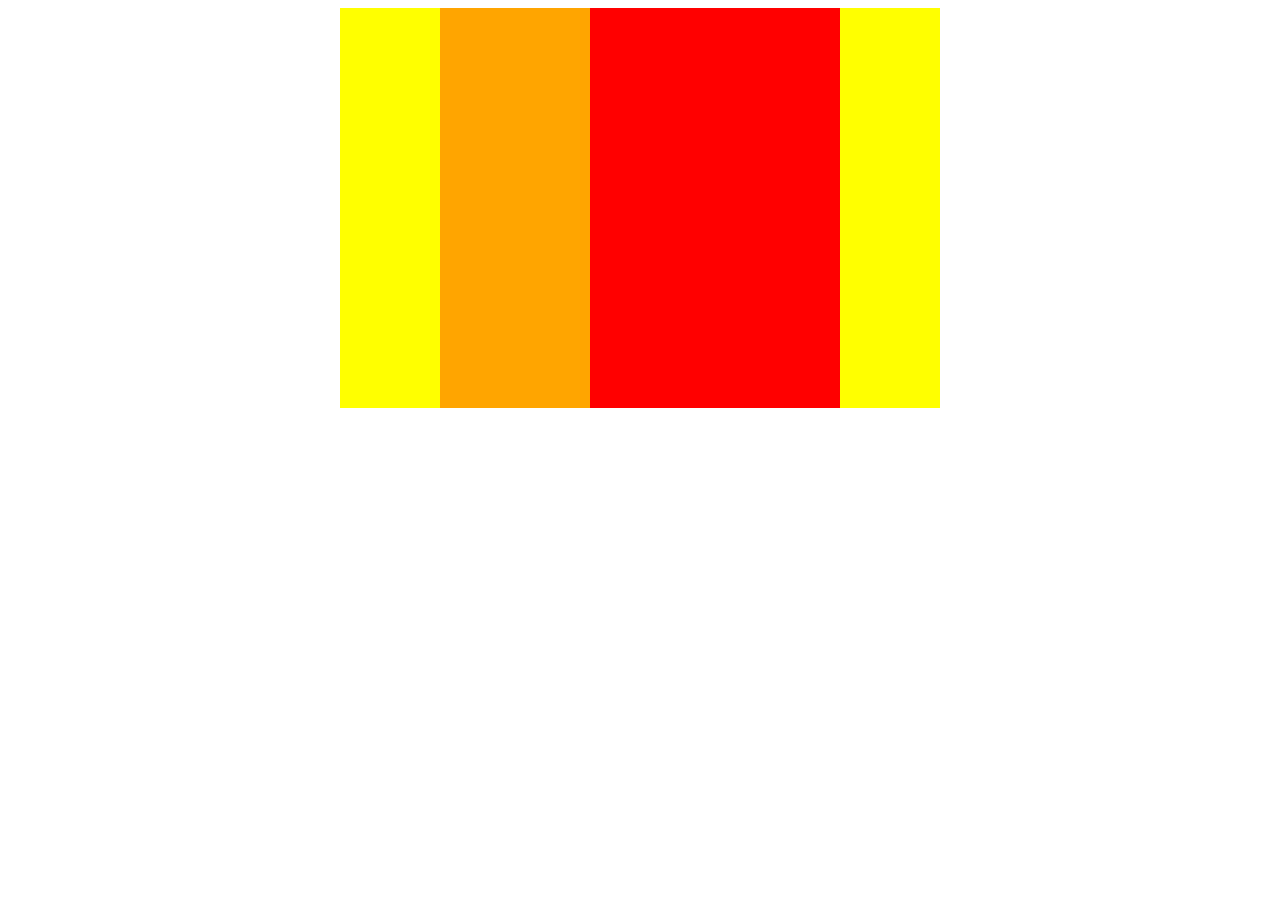
<file: 1-4/boxes/index.html>
<!DOCTYPE html>
<html lang="ja">
  <head>
    <meta charset="UTF-8">
    <link rel="stylesheet" href="style.css">
    <title>boxes</title>
  </head>

  <body>
    <div class="boxes">
      <div class="box1"></div>
      <div class="box2"></div>
    </div>
  </body>
</html>
</file>
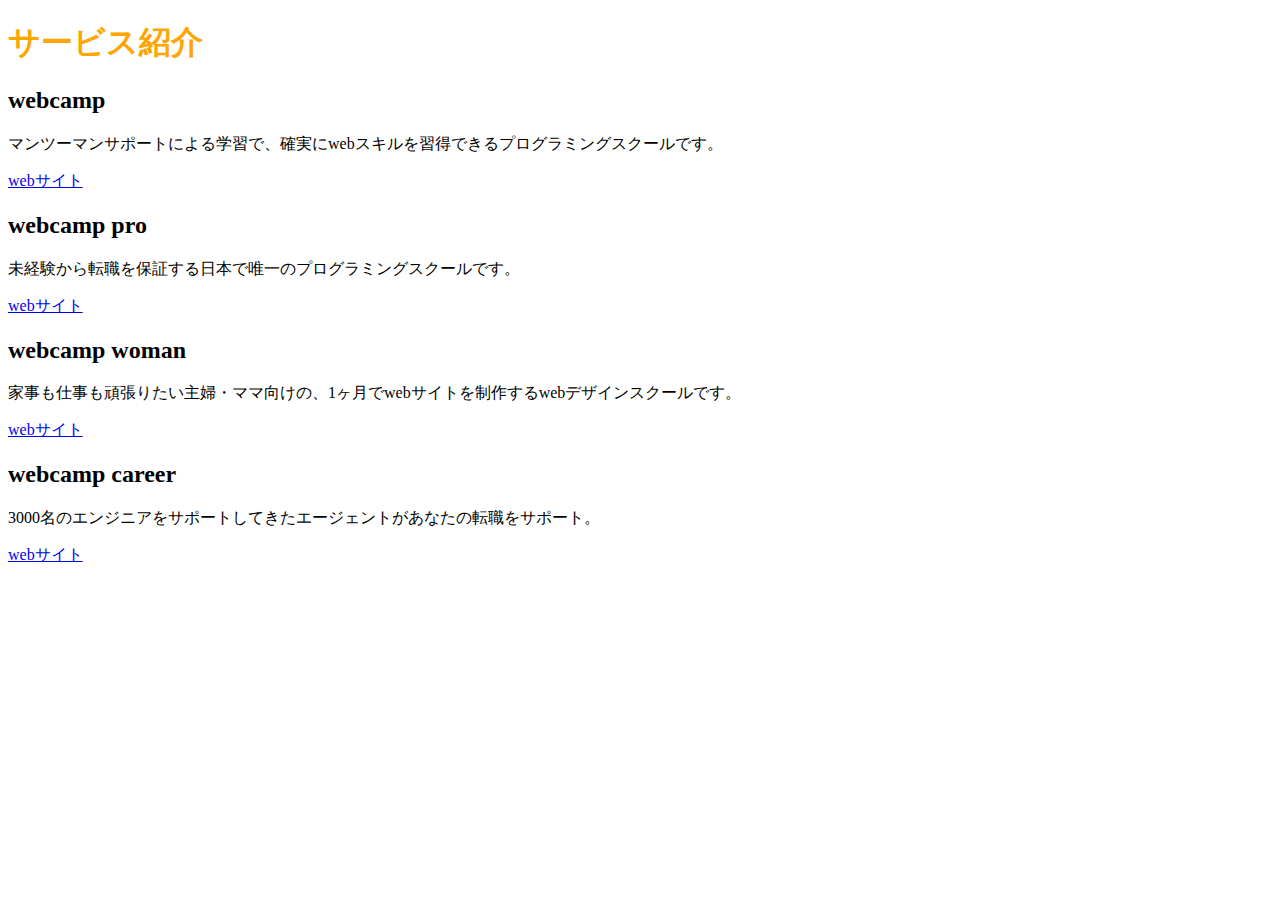
<file: 1-2/chapter2_exercise.html>
<!DOCTYPE html>
<html lang="ja">
  <head>
    <meta charset="UTF-8">
    <title>DMM WEBCAMP</title>
    <link rel="stylesheet" href="chapter2_exercise.css">
  </head>

  <body>
    <h1 class="page-header-title">サービス紹介</h1>
    <h2>webcamp</h2>
    <p>マンツーマンサポートによる学習で、確実にwebスキルを習得できるプログラミングスクールです。</p>
    <a href="https://web-camp.io/">webサイト</a>
    <h2>webcamp pro</h2>
    <p>未経験から転職を保証する日本で唯一のプログラミングスクールです。</p>
    <a href="https://web-camp.io/pro/">webサイト</a>
    <h2>webcamp woman</h2>
    <p>家事も仕事も頑張りたい主婦・ママ向けの、1ヶ月でwebサイトを制作するwebデザインスクールです。</p>
    <a href="https://web-camp.io/skills/">webサイト</a>
    <h2>webcamp career</h2>
    <p>3000名のエンジニアをサポートしてきたエージェントがあなたの転職をサポート。</p>
    <a href="https://web-camp.io/pro/#job_change_flow">webサイト</a>
  </body>
</html>
</file>
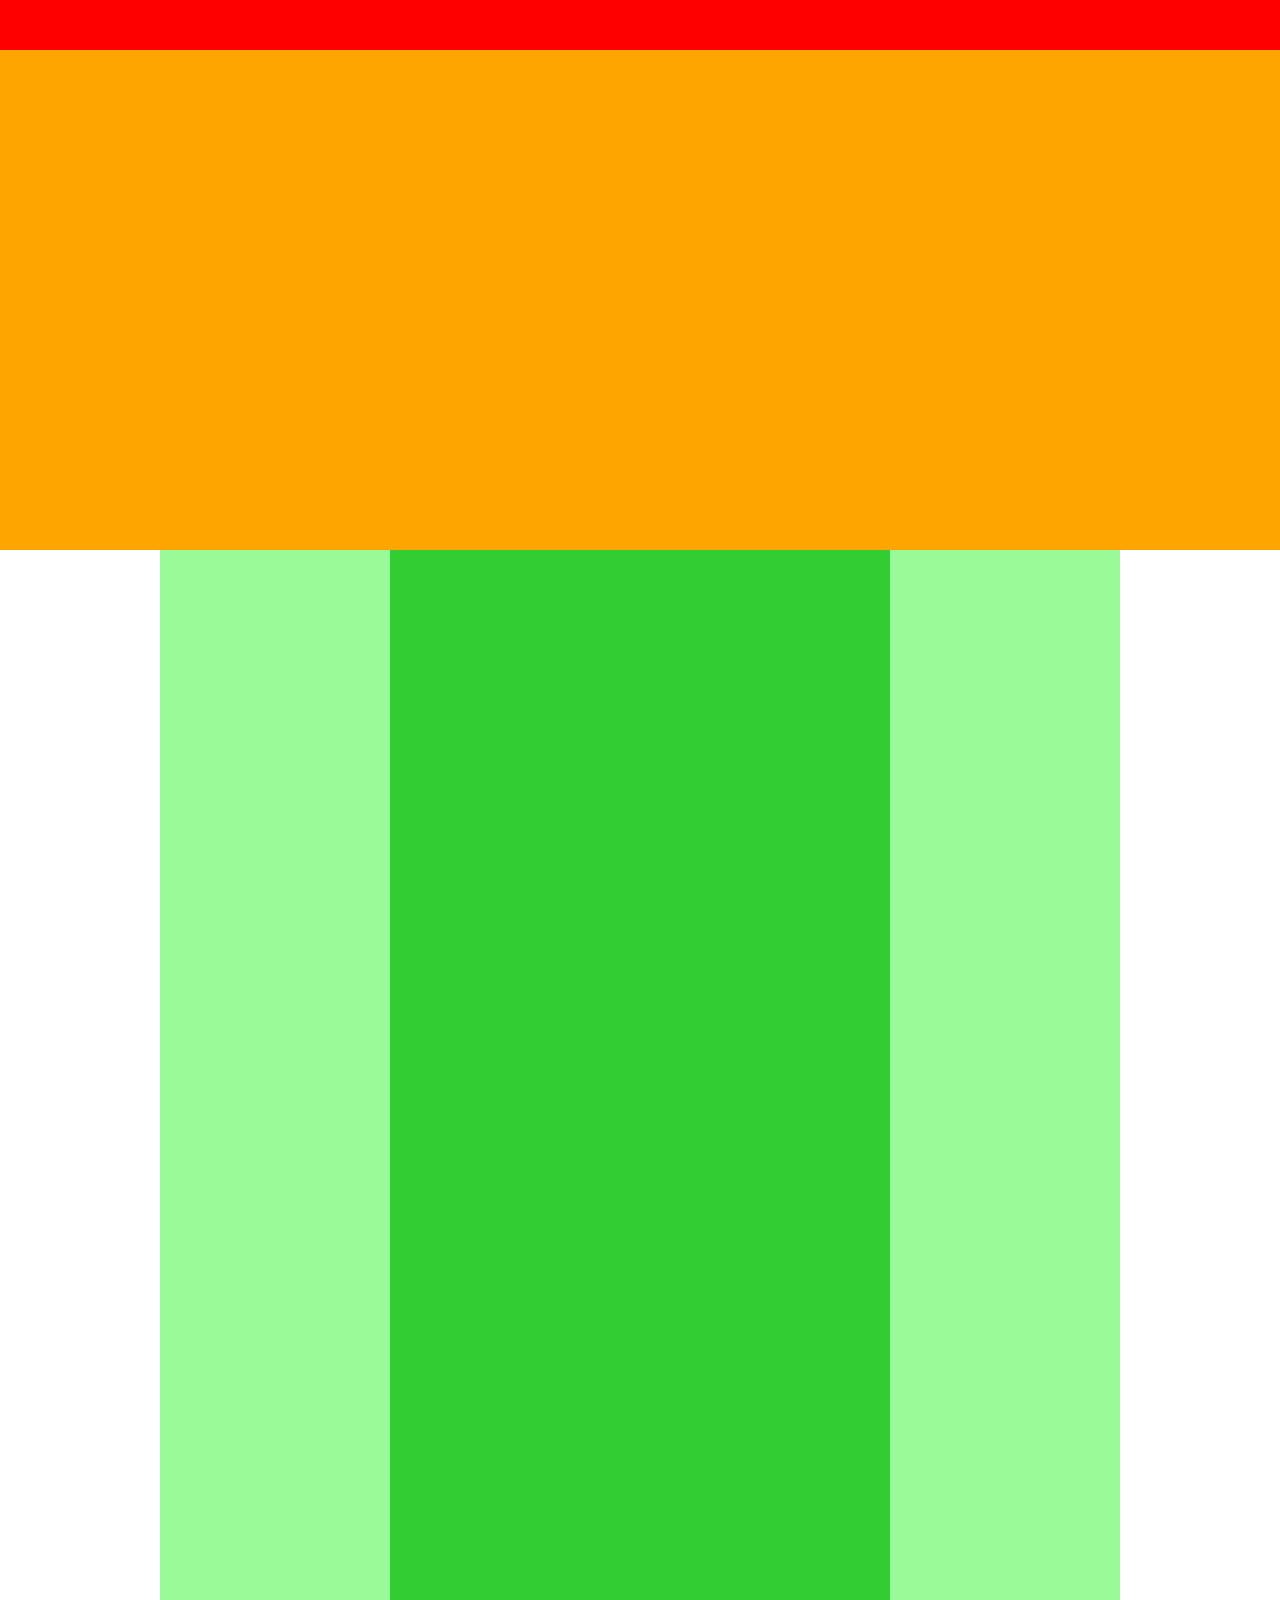
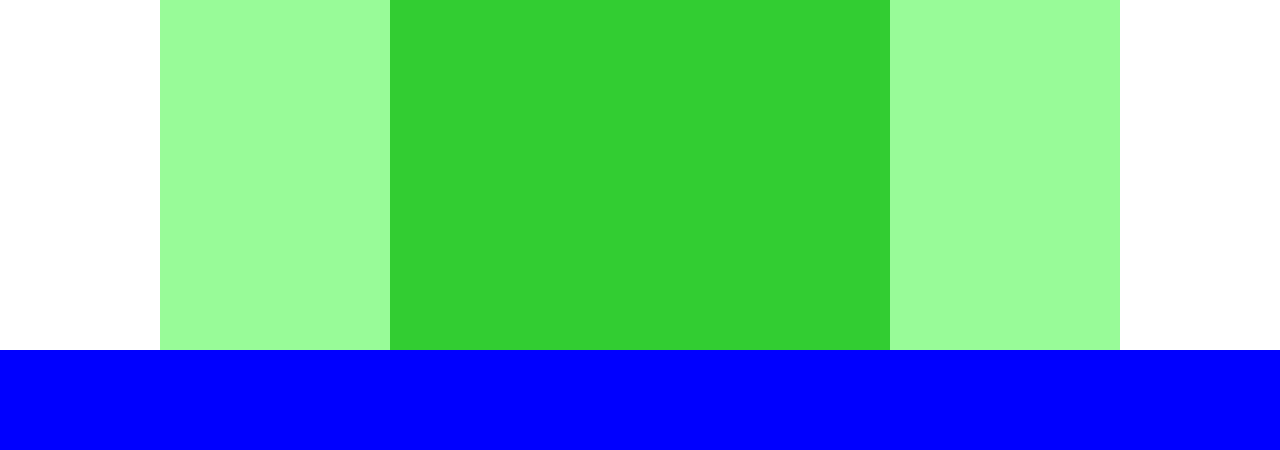
<file: 1-4/chaper4_exercise.html>
<!DOCTYPE html>
<html lang="ja">
  <head>
    <meta charset="UTF-8">
    <link rel="stylesheet" href="chapter4_exercise.css">
    <title>chapter4_exercise</title>
  </head>

  <body>
    <div class="header"></div>
    <div class="main-visual"></div>
    <div class="main">
      <div class="blog"></div>
    </div>
    <div class="footer"></div>
  </body>
</html>
</file>
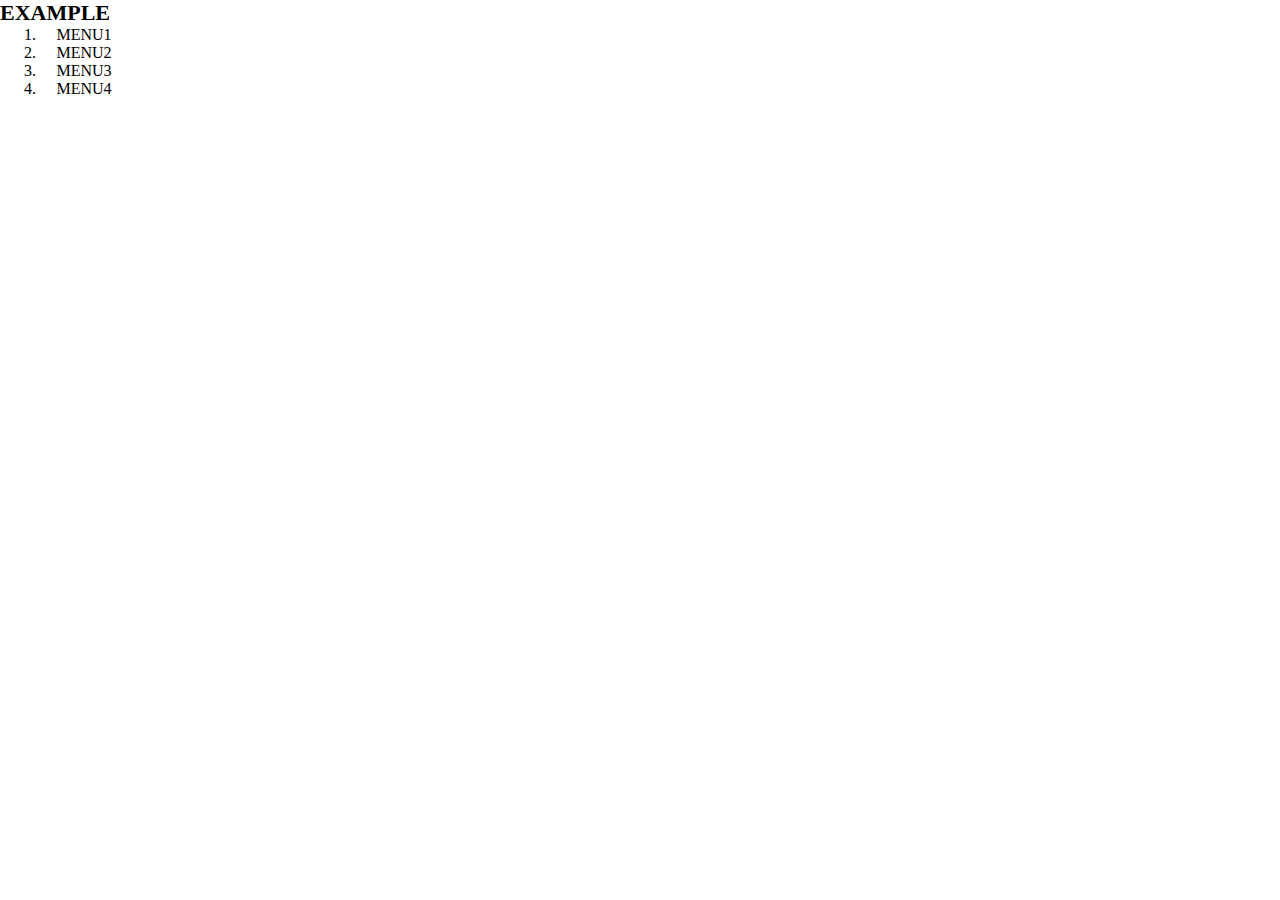
<file: 1-5/問3.html>
<!DOCTYPE html>
<html lang="ja">
  <head>
    <meta charset="UTF-8">
    <link rel="stylesheet" href="style.css">
    <title>問3</title>
  </head>

  <body>
  <header>

    <h1 class="headline">EXAMPLE</h1>

    <nav>
      <ol class="list">
        <li class="list-item">MENU1</li>
        <li class="list-item">MENU2</li>
        <li class="list-item">MENU3</li>
        <li class="list-item">MENU4</li>
      </ol>
    </nav>

  </header>
  </body>
</html>
</file>
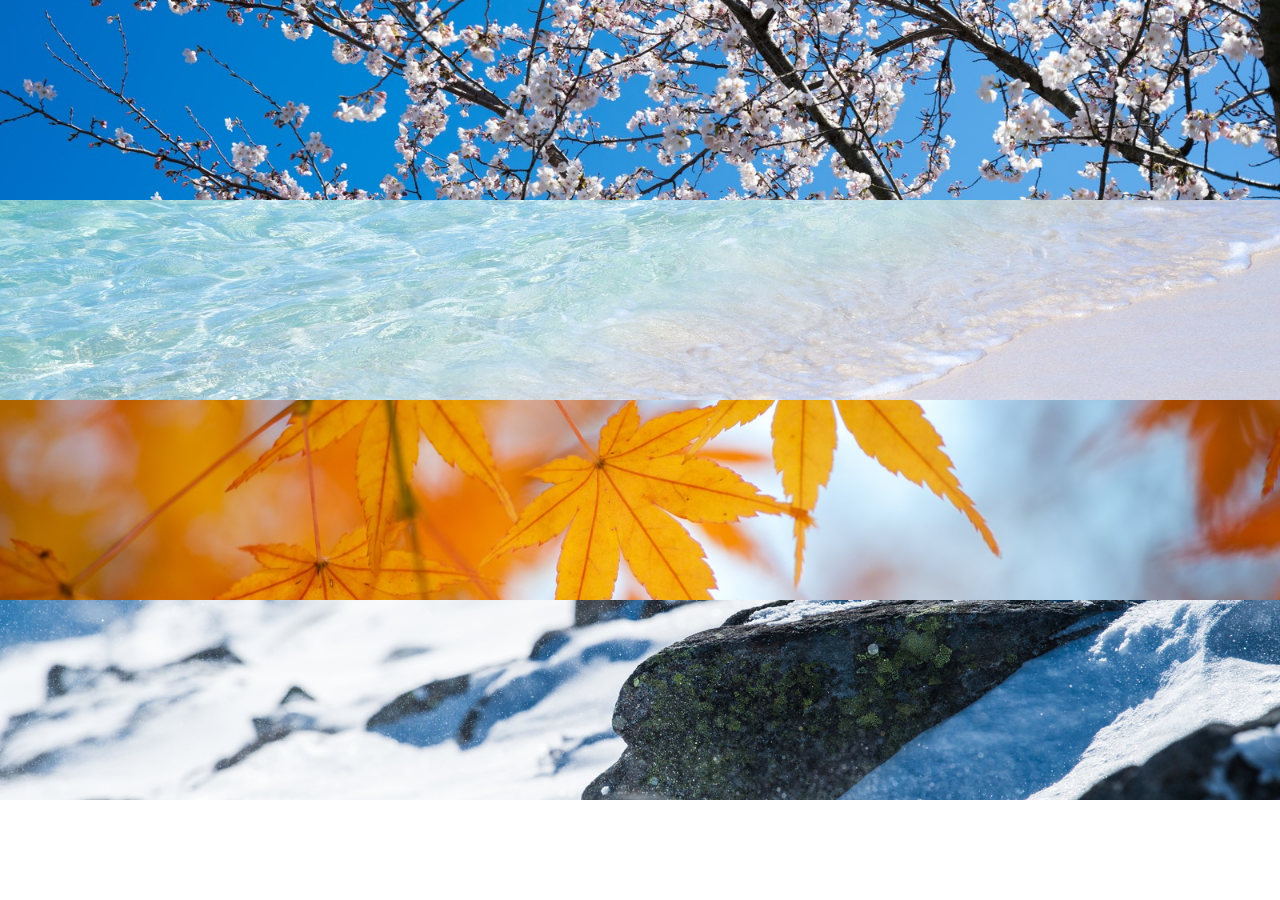
<file: 1-6/chapter6_exercise.html>
<!DOCTYPE html>
<html lang="ja">
  <head>
    <meta charset="UTE-8">
    <link rel="stylesheet" href="style.css">
    <title>chapter6_exercise</title>
  </head>

  <body>
    <div class="box1"></div>
    <div class="box2"></div>
    <div class="box3"></div>
    <div class="box4"></div>
  </body>
</html>
</file>
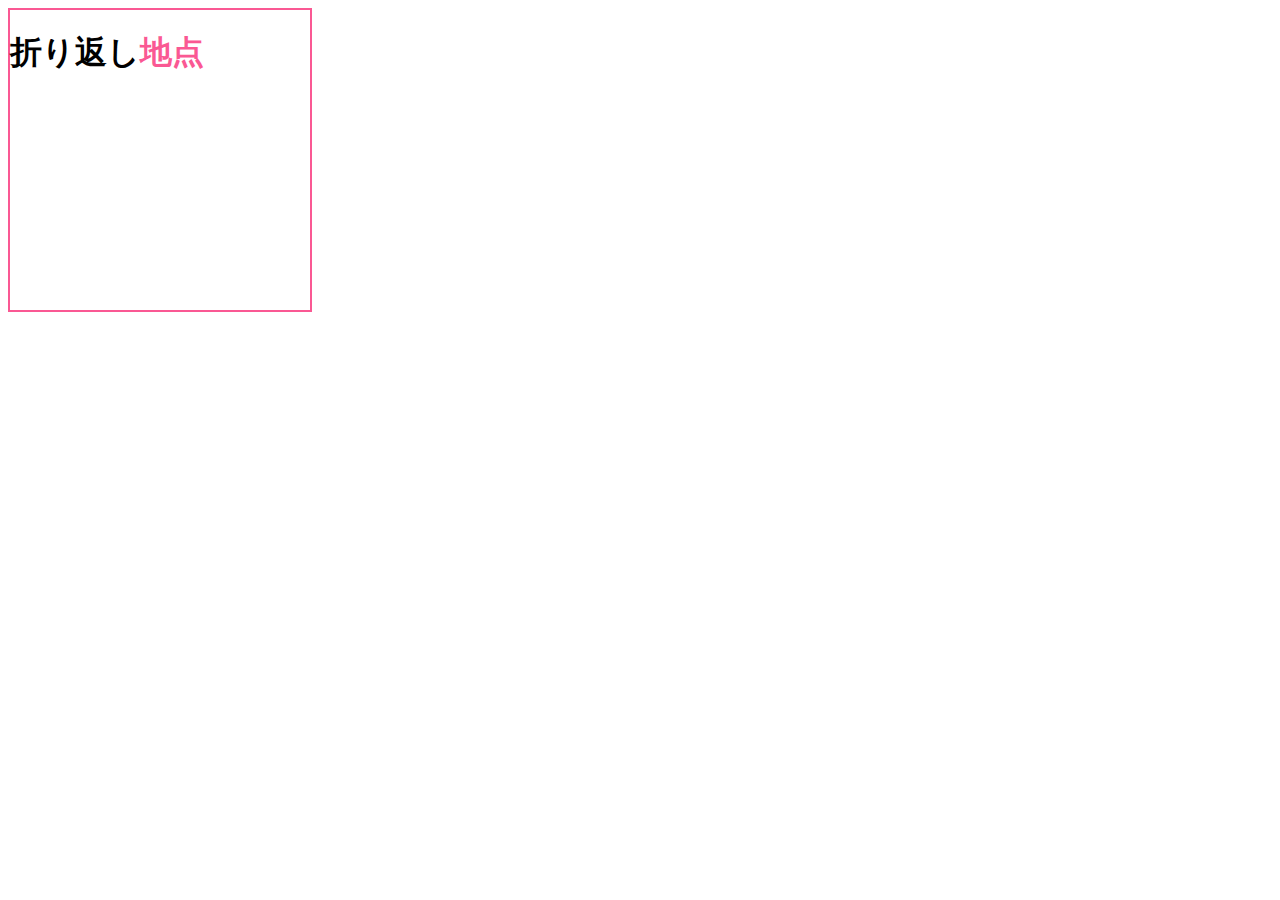
<file: 1-7/7章 確認問題.html>
<!DOCTYPE html>
<html lang="ja">
  <head>
    <meta charset="UTF-8">
    <link rel="stylesheet" href="style.css">
    <title>7章 確認問題</title>
  </head>

  <body>
    <section>
      <h1>
        折り返し<span>地点</span>
      </h1>
    </section>
  </body>
</html>
</file>
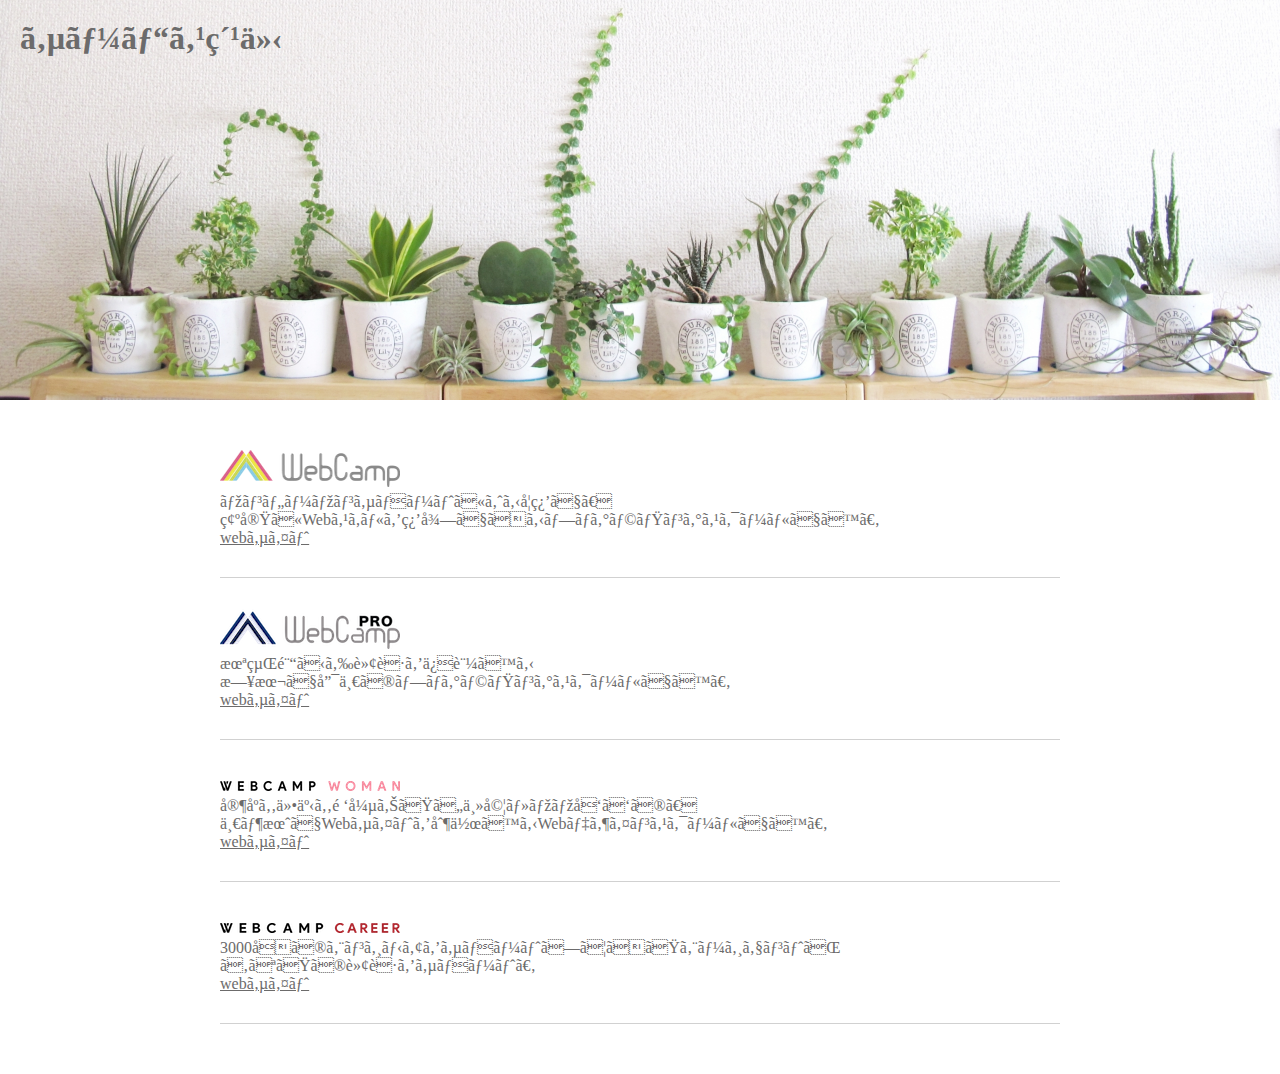
<file: 1-7/chapter7_exercise.html>
<!DOCTYPE html>
<html lang="ja">
  <head>
    <meta charset="UTF=8">
    <link rel="stylesheet" href="chapter7_exercise.css">
    <title>chapter7_exercise</title>
  </head>

  <body>
    <section class="main-visual">
      <h1 class="headline">サービス紹介</h1>
    </section>

    <main>
      <section class="service1">
        <h2><img src="img/wc-logo.png" alt="ロゴ"></h2>
        <p>
          マンツーマンサポートによる学習で、<br>
          確実にWebスキルを習得できるプログラミングスクールです。
        </p>
        <a href="chapter7_exercise.css">webサイト</a>
      </section>
      <section class="service2">
        <h2><img src="img/wcp-logo.png" alt="ロゴ"></h2>
        <p>
          未経験から転職を保証する<br>
          日本で唯一のプログラミングスクールです。
        </p>
        <a href="chapter7_exercise.css">webサイト</a>
      </section>
      <section class="service3">
        <h2><img src="img/wcw-logo.png"></h2>
        <p>
          家庭も仕事も頑張りたい主婦・ママ向けの、<br>
          一ヶ月でWebサイトを制作するWebデザインスクールです。
        </p>
        <a href="chapter7_exercise.css">webサイト</a>
      </section>
      <section class="service4">
        <h2><img src="img/wcc-logo.png"></h2>
        <p>
          3000名のエンジニアをサポートしてきたエージェントが<br>
          あなたの転職をサポート。
        </p>
        <a href="chapter7_exercise.css">webサイト</a>
      </section>
    </main>
  </body>
</html>
</file>
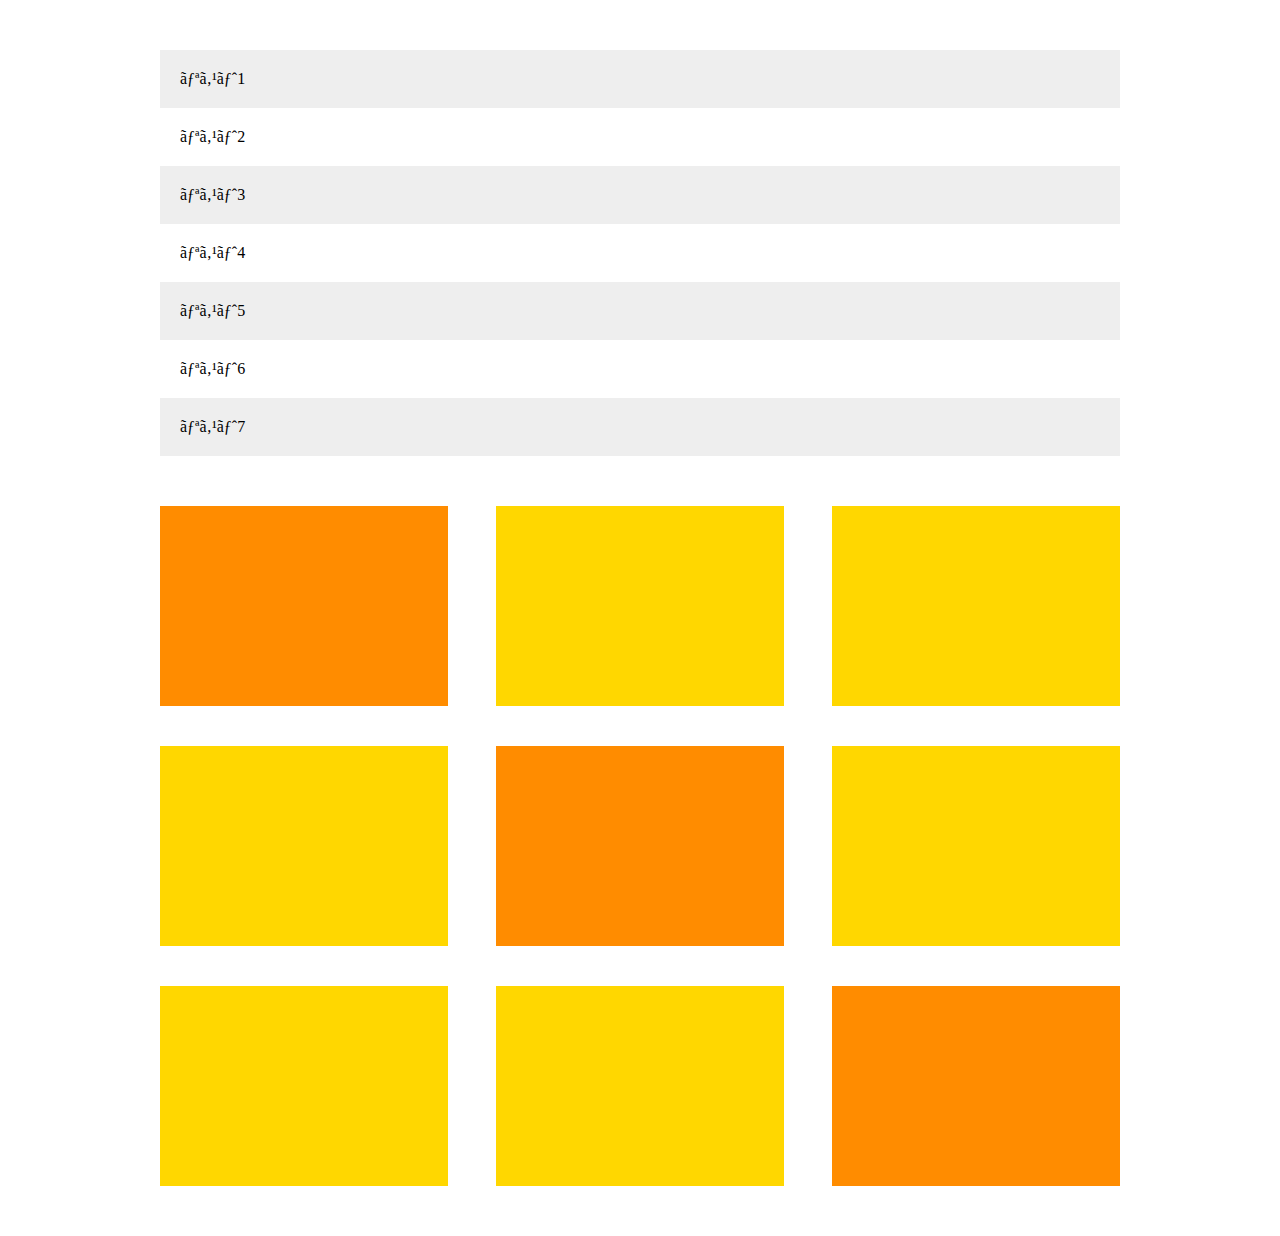
<file: 1-8/chapter8_exercise.html>
<!DOCTYPE html>
<html lang="ja">
  <head>
    <meta charset="UTF=8">
    <link rel="stylesheet" href="style.css">
    <title>chapter8_exercise</title>
  </head>

  <body>
    <main>
      <ul class="item-list">
        <li class="item">リスト1</li>
        <li class="item">リスト2</li>
        <li class="item">リスト3</li>
        <li class="item">リスト4</li>
        <li class="item">リスト5</li>
        <li class="item">リスト6</li>
        <li class="item">リスト7</li>
      </ul>

      <div class="box-list">
        <div class="box"></div>
        <div class="box"></div>
        <div class="box"></div>
        <div class="box"></div>
        <div class="box"></div>
        <div class="box"></div>
        <div class="box"></div>
        <div class="box"></div>
        <div class="box"></div>
      </div>
    </main>
  </body>
</html>
</file>
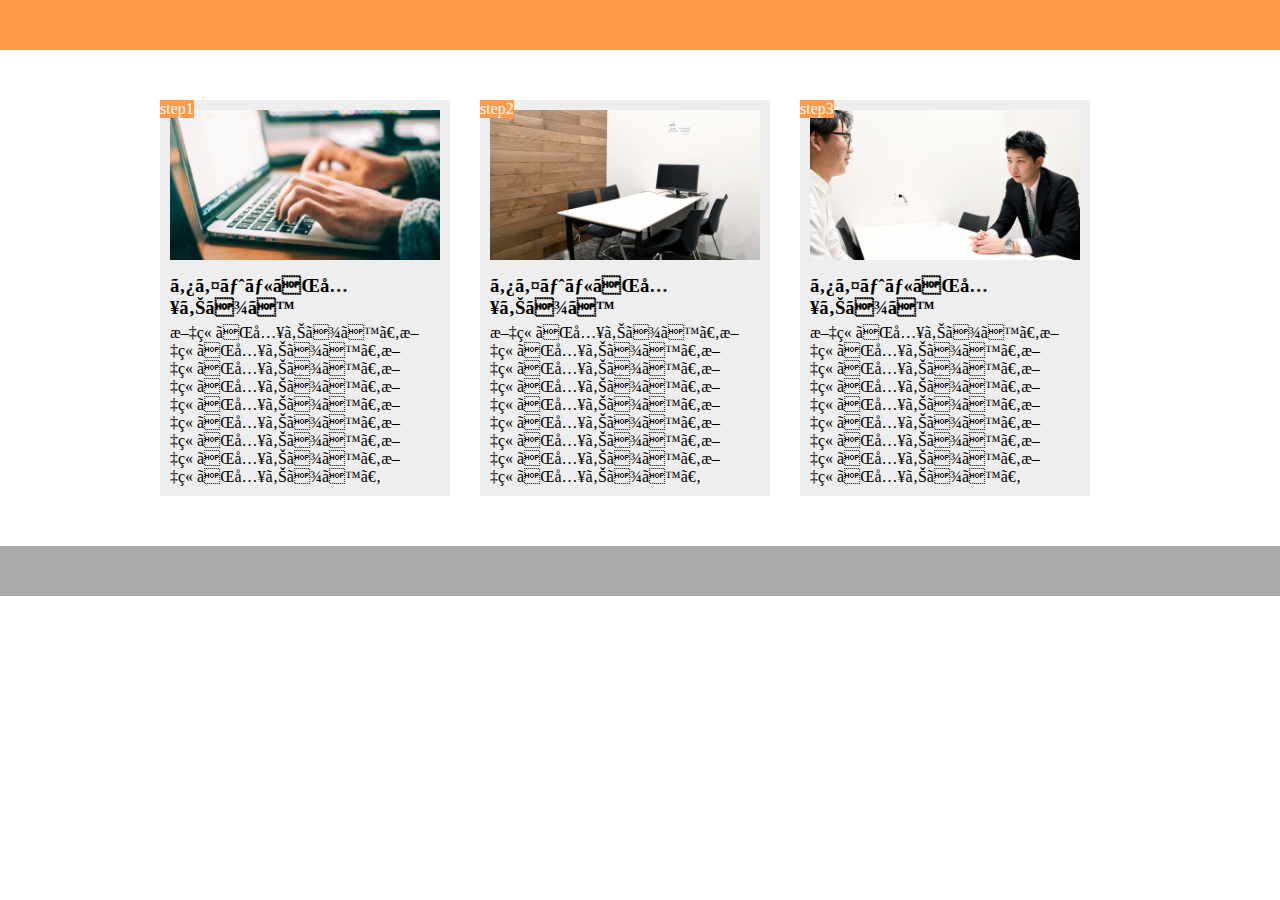
<file: 1-9/chapter9_exercise.html>
<!DOCTYPE html>
<html lang="ja">
  <head>
    <meta charset="UTF=8">
    <link rel="stylesheet" href="chapter9_exercise.css">
    <title>chapter9_exercise</title>
  </head>

  <body>
    <header></header>
    <main>
      <div class="step-box">
        <div class="step-img1"></div>
        <span class="step-num">step1</span>
        <h3 class="title">タイトルが入ります</h3>
        <p class="text">文章が入ります。文章が入ります。文章が入ります。文章が入ります。文章が入ります。文章が入ります。文章が入ります。文章が入ります。文章が入ります。</p>
      </div>
      <div class="step-box">
        <div class="step-img2"></div>
        <p class="step-num">step2</p>
        <h3 class="title">タイトルが入ります</h3>
        <p class="text">文章が入ります。文章が入ります。文章が入ります。文章が入ります。文章が入ります。文章が入ります。文章が入ります。文章が入ります。文章が入ります。</p>
      </div>
      <div class="step-box">
        <div class="step-img3"></div>
        <p class="step-num">step3</p>
        <h3 class="title">タイトルが入ります</h3>
        <p class="text">文章が入ります。文章が入ります。文章が入ります。文章が入ります。文章が入ります。文章が入ります。文章が入ります。文章が入ります。文章が入ります。</p>
      </div>

    </main>
    <footer>
    </footer>
  </body>
</html>
</file>
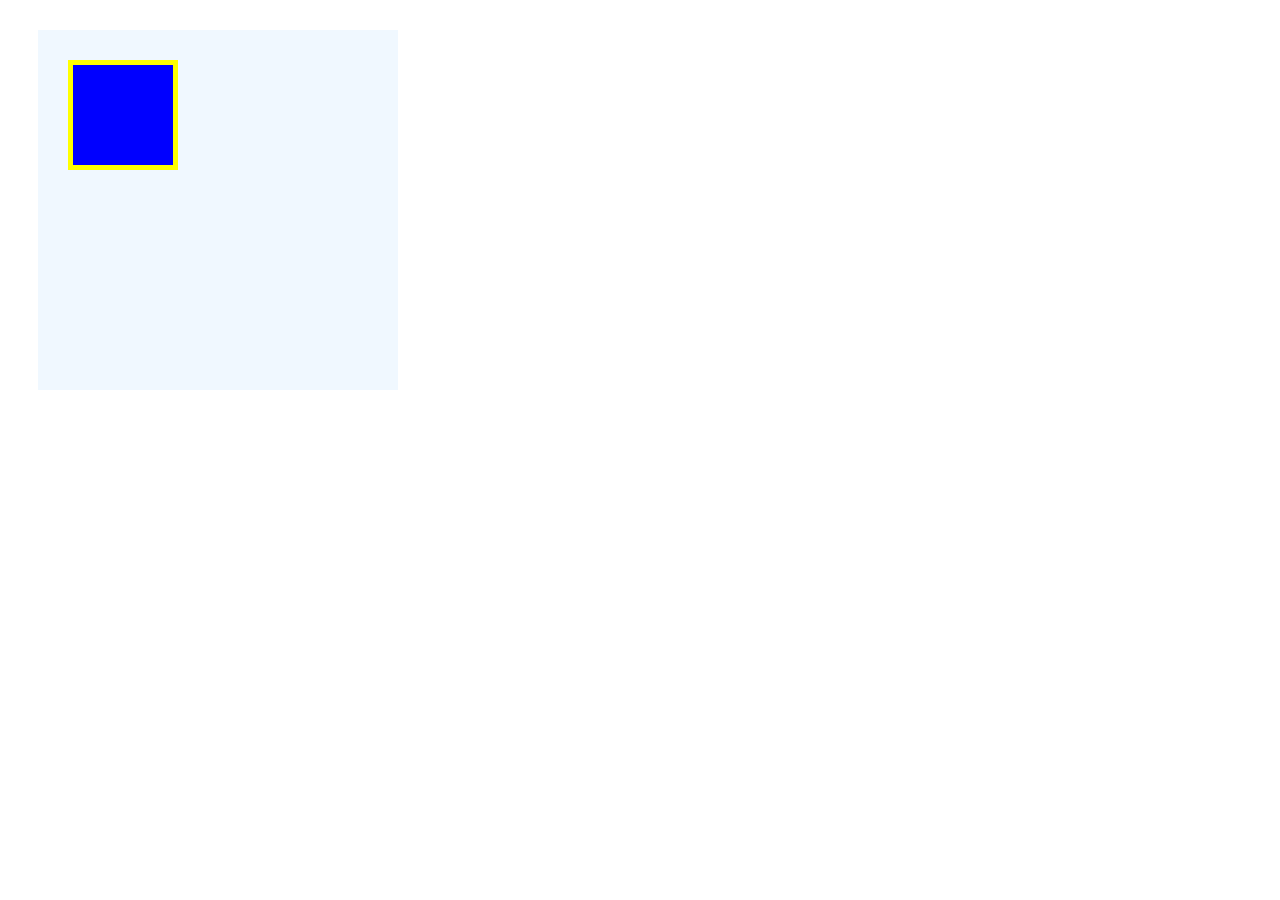
<file: 1-3/box/box.html>
<!DOCTYPE html>
<html lang="ja">
  <head>
    <meta charset="UTF-8">
    <link rel="stylesheet" href="box.css">
    <title>BOX</title>
  </head>

  <body>
    <div class="box1">
      <div class="box2"></div>
    </div>
  </body>
</html>
</file>
<file: 1-4/boxes/style.css>
.boxes {
  width: 600px;
  margin: 0 auto;
  background-color: yellow;
  display: flex;
  justify-content: center;
}

.box1 {
  width: 150px;
  height: 400px;
  background-color: orange;
}

.box2 {
  width: 250px;
  height: 400px;
  background-color: red;
}
</file>
<file: 1-2/chapter2_exercise.css>
.page-header-title {
  color: orange;
}
</file>
<file: 1-4/chapter4_exercise.css>
* {
  margin: 0;
  padding: 0;
  box-sizing: border-box;
}

.header {
  width: 100%;
  height: 50px;
  background-color: red;
}

.main-visual {
  width: 100%;
  height: 500px;
  background-color: orange;
}

.main {
  width: 960px;
  background-color: palegreen;
  display: flex;
  justify-content: center;
  margin: 0 auto;
}

.blog {
  width: 500px;
  height: 1400px;
  background-color: limegreen;
}

.footer {
  width: 100%;
  height: 100px;
  background-color: blue;
}
</file>
<file: 1-5/style.css>
* {
  margin: 0;
  padding: 0;
  box-sizing: border-box;
}

header {
  width: 10%;
}

.headline {
  font-size: 22px;
}

.list {
  padding-left: 40px;
  text-align: center;
}
</file>
<file: 1-6/style.css>
* {
  margin: 0;
  padding: 0;
  box-sizing: border-box;
}

.box1 {
  width: 100%;
  height: 200px;
  background-image: url(img/box1.jpg);
  background-size: cover;
  background-position: center;
}

.box2 {
  width: 100%;
  height: 200px;
  background-image: url(img/box2.jpg);
  background-size: cover;
  background-position: center;
}

.box3 {
  width: 100%;
  height: 200px;
  background-image: url(img/box3.jpg);
  background-size: cover;
  background-position: center;
}

.box4 {
  width: 100%;
  height: 200px;
  background-image: url(img/box4.jpg);
  background-size: cover;
  background-position: center;
}
</file>
<file: 1-7/style.css>
section {
  width: 300px;
  height: 300px;
  border: 2px solid #fa5893;
}

span {
  color: #fa5893;
}
</file>
<file: 1-7/chapter7_exercise.css>
* {
  margin: 0;
  padding: 0;
  box-sizing: border-box;
  color: #6c6b6b;
}

.main-visual {
  height: 400px;
  width: 100%;
  background-image: url(img/mv.jpg);
  background-size: cover;
  background-position: bottom;
}

.headline {
  padding: 20px;
}

main {
  width: 840px;
  margin: 50px auto;
}

.service1 {
  padding-bottom: 30px;
  margin-bottom: 30px;
  border-bottom: 1px solid #d1d1d1;
}

.service2 {
  padding-bottom: 30px;
  margin-bottom: 30px;
  border-bottom: 1px solid #d1d1d1;
}

.service3 {
  padding-bottom: 30px;
  margin-bottom: 30px;
  border-bottom: 1px solid #d1d1d1;
}

.service4 {
  padding-bottom: 30px;
  border-bottom: 1px solid #d1d1d1;
}
</file>
<file: 1-8/style.css>
* {
  margin: 0;
  padding: 0;
  box-sizing: border-box;
}

main {
  width: 960px;
  margin: 50px auto;
}

.item-list {
  margin-bottom: 50px;
}

.item {
  list-style: none;
  padding: 20px;
}

.item:nth-child(odd) {
  background-color: #eee;
}

.box-list {
  display: flex;
  flex-wrap: wrap;
}

.box {
  background-color: #ffd700;
  width: 30%;
  height: 200px;
  margin-right: 5%;
  margin-bottom: 40px;
}

.box:first-child,
.box:nth-child(5),
.box:last-child {
  background-color: #ff8c00;
}

.box:nth-child(3n) {
  margin-right: 0;
}

.box:nth-last-child(-n + 3) {
  margin-bottom: 0;
}
</file>
<file: 1-9/chapter9_exercise.css>
* {
  margin: 0;
  padding: 0;
  box-sizing: border-box;
}

header {
  height: 50px;
  background-color: #ff9a4b;
}

main {
  width: 960px;
  margin: 50px auto;
  display: flex;
}

.step-box {
  width: 300px;
  margin-right: 30px;
  padding: 10px;
  background-color: #eeeeee;
  position: relative;
}

.blog-item:last-child {
  margin-right: 0;
}

.step-img1 {
  height: 150px;
  background-image: url(img/flow01.png);
  background-position: bottom;
  background-size: cover;
}

.step-img2 {
  height: 150px;
  background-image: url(img/flow02.png);
  background-position: bottom;
  background-size: cover;
}

.step-img3 {
  height: 150px;
  background-image: url(img/flow03.png);
  background-position: bottom;
  background-size: cover;
}

.step-num {
  position: absolute;
  top: 0;
  left: 0;
  background-color: #ff9a4b;
  color: #fff;
}

.title {
  margin: 15px 0 5px;
}

footer {
  height: 50px;
  background-color: #aaaaaa;
}
</file>
<file: 1-3/box/box.css>
.box1 {
  width: 300px;
  height: 300px;
  background-color: #f0f8ff;
  margin: 30px;
  padding: 30px;
}

.box2 {
  width: 100px;
  height: 100px;
  background-color: blue;
  border: 5px solid yellow;
}
</file>
